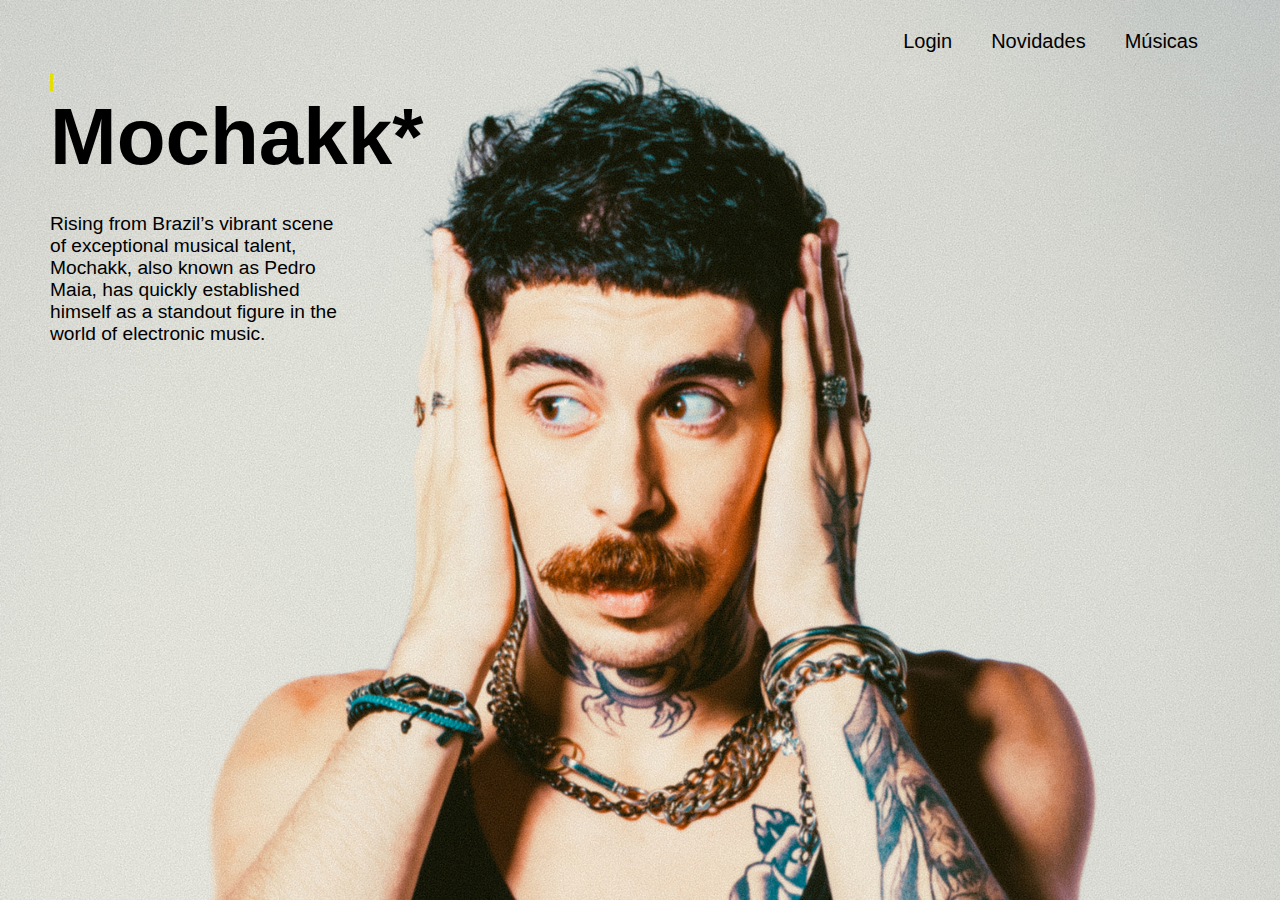
<file: index.html>
<!DOCTYPE html>
<html lang="en">
<head>
    <meta charset="UTF-8">
    <meta name="viewport" content="width=device-width, initial-scale=1.0">
    <title>Mock Music</title>
    <link rel="stylesheet" href="styles.css">
</head>
<body>
    <style>
        body {
            margin: 0;
            padding: 0;
            background: url('imagens/1.jpg') no-repeat center center fixed;
            background-size: cover;
        }
    </style>
    
    <div id="content">
        <!-- Navegação principal -->
        <nav class="nav">
            <ul class="nav-list">
                <li><a href="login.html">Login</a></li>
                <li><a href="novidades.html">Novidades</a></li>
                <li><a href="musicas.html">Músicas</a></li>
            </ul>
        </nav>

        <h1>MOCK MUSIC</h1>
        
        <h2>
            Mochakk*
        </h2>


        <p id="quemEMock">
            Rising from Brazil’s vibrant scene of exceptional musical talent, 
            Mochakk, also known as Pedro Maia, has quickly established himself as a standout figure in the world of electronic music.
        </p>


        <div id="image-container">
            <img id="mock" src="imagens/mock.png" alt="logo">
        </div>
        
        
    </div>

    <script src="script.js"></script>
</body>
</html>
</file>
<file: styles.css>
/* ==== Fontes Personalizadas ==== */
@font-face {
    font-family: 'Larsseit';
    src: url('fonts/Larsseit-Regular.woff2') format('woff2'),
         url('fonts/Larsseit-Regular.woff') format('woff');
    font-weight: normal;
    font-style: normal;
}

@font-face {
    font-family: 'Barnet Sans';
    src: url('fonts/BarnetSans-Regular.woff2') format('woff2'),
         url('fonts/BarnetSans-Regular.woff') format('woff');
    font-weight: normal;
    font-style: normal;
}

/* ==== Variáveis Globais ==== */
:root {
    --vermelho: #E50201;
    --amarelo: #E5DF00;
    --rosa: #E51C78;
    --azul: #2411E5;
    --azul-claro: #47DEE5;
    --verde: #08E522;
    --fonte-principal: 'Larsseit', sans-serif;
    --fonte-secundaria: 'Barnet Sans', sans-serif;
}

/* ==== Estilos Globais ==== */
body {
    font-family: var(--fonte-principal);
    margin: 0;
    padding: 0;
}

/* ==== Fundo da Página ==== */
#background {
    position: fixed;
    top: 0;
    left: 0;
    width: 100%;
    height: 100%;
    background: url('imagens/1.jpg') no-repeat center center fixed;
    background-size: cover;
    z-index: -1; /* fundo atrás de todo o conteúdo */
}


/* ==== Ajuste no Conteúdo Principal ==== */
#content {
    position: relative; 
    z-index: 1; /* conteúdo na frente do fundo */
    max-width: 1200px;
    margin: 0 auto;
    padding: 10px;
    text-align: right;
}


/* ==== Cabeçalho ==== */
header {
    margin-right: 25px;
    text-align: right;
    font-size: 50px;
    font-weight: bold;
    font-family: var(--fonte-secundaria);
}

/* ==== Título  ==== */
h1 {
    overflow: hidden;
    white-space: nowrap;
    border-right: 3px solid var(--amarelo);
    width: 0;
    max-width: fit-content;
    font-size: 2.5em;
    animation: typing 3s steps(30, end) forwards, blink 0.6s infinite;
    font: var(--fonte-secundaria)
}

/* Animação de Digitação */
@keyframes typing {
    from { width: 0; }
    to { width: 50%; } 
}

/* Animação do Cursor */
@keyframes blink {
    50% { border-color: transparent; }
}

/* Responsividade para o titulo */
@media (max-width: 768px) {
    h1 {
        font-size: 2em;  
        animation: typing 2.5s steps(20, end) forwards, blink 0.6s infinite;
    }

    @keyframes typing {
        from { width: 0; }
        to { width: 80%; } 
    }
}

@media (max-width: 480px) {
    h1 {
        font-size: 1.8em; 
    }

    @keyframes typing {
        from { width: 0; }
        to { width: 100%; } 
    }
}

/* ==== Título Mochakk ==== */
h2 {
    text-align: left;
    font-size: 5em;
    margin: 0;
    word-wrap: break-word;
}

/* ==== Título Mochakk Responsivo ==== */
@media (max-width: 1024px) {
    h2 {
        font-size: 6em;
    }
}

@media (max-width: 768px) {
    h2 {
        font-size: 3em;
    }
}

@media (max-width: 480px) {
    h2 {
        font-size: 2em;
    }
}


/* ==== Descrição "Quem é Mochakk" ==== */
#quemEMock {
    text-align: left;
    margin: 30px 0 30px 0; 
    width: 90%;
    max-width: 300px;
    word-wrap: break-word;
    font-size: 1.2em;
}

/* Ajustes para telas menores */
@media (max-width: 768px) {
    #quemEMock {
        width: 95%; 
        font-size: 1.1em;
    }
}

@media (max-width: 480px) {
    #quemEMock {
        width: 100%; 
        font-size: 1em;
    }
}


/* ==== Animação para a Imagem ==== */

@keyframes slideInFromRight {
    from {
        transform: translateX(30%);
        opacity: 0;
    }
    to {
        transform: translateX(0);
        opacity: 1;
    }
}

#mock {
    opacity: 0;
    animation: slideInFromRight 2s forwards;
    max-width: 30%; 
    height: 250px;
    object-fit: contain;
    position: absolute;
    right: 5%; 
    top: 50%;
    transform: translateY(-50%);
}

/* Responsividade para Tablets */
@media (max-width: 768px) {
    #mock {
        max-width: 40%; 
        height: 200px;
        right: 2%;
    }
}

/* Responsividade para Celulares */
@media (max-width: 480px) {
    #mock {
        position: relative; 
        max-width: 50%; 
        height: 180px; 
        margin: 20px auto;
        display: block;
        top: unset;
        transform: none;
        right: unset;
    }
}


/* ==== ============================================================================================================ ==== */


/* ==== Menu de Navegação ==== */
/* ==== Reset ==== */
* {
    margin: 0;
    padding: 0;
    box-sizing: border-box;
    list-style: none;
    text-decoration: none;
}

/* ==== Estilização Global ==== */
body {
    font-family: var(--fonte-principal);
}

/* ==== Menu de Navegação ==== */
nav {
    width: 100%;
    display: flex;
    justify-content: flex-end; /* Alinha à direita em telas grandes */
    padding: 20px;
}

/* ==== Itens do Menu ==== */
nav ul {
    display: flex;
    gap: 15px;
}

nav ul li a {
    text-decoration: none;
    color: rgb(0, 0, 0);
    padding: 12px;
    font-size: 20px;
    transition: transform 0.2s ease, color 0.3s ease;
}

nav ul li a:hover {
    color: #E5DF00;
    transform: scale(1.05);
}

/* ==== Responsividade ==== */
@media (max-width: 768px) {
    nav {
        justify-content: center; /* Centraliza o menu em telas menores */
    }
}



/* ==== =============================================================== ==== */

/* === PAGINA NOVIDADES === */

/* === Estilização geral === */
body {
    margin: 0;
    padding: 0;
    background: url('imagens/novidades4.png') no-repeat center center fixed;
    background-size: cover;
    z-index: -1;
}

/* === Reset === */
* {
    margin: 0;
    padding: 0;
    box-sizing: border-box;
    list-style: none;
    text-decoration: none;
}

/* === Estilização Global === */
body {
    font-family: var(--fonte-principal);
}

/* === Menu de Navegação === */
nav {
    width: 100%;
    display: flex;
    justify-content: right; 
    padding: 20px;
}


/* === Itens do Menu === */
nav ul {
    display: flex;
    gap: 15px;
}

nav ul li a {
    text-decoration: none;
    color: rgb(0, 0, 0);
    padding: 12px;
    font-size: 20px;
    transition: transform 0.2s ease, color 0.3s ease;
}

nav ul li a:hover {
    color: #E5DF00;
    transform: scale(1.05);
}

/* === Responsividade === */
@media (max-width: 768px) {
    nav {
        justify-content: center; 
    }
}

/* === Seção de novidades === */
#novidades {
    display: flex;
    flex-wrap: wrap;
    justify-content: center;
    padding: 20px;
    max-width: 1200px; 
    margin: 0 auto;
}


article {
    background: transparent;
    margin: 15px;
    padding: 20px;
    border-radius: 10px;
    box-shadow: 0 0 20px rgba(0, 0, 0, 0.1); 
    width: 300px;
    text-align: center;
    transition: transform 0.3s;
}


article:hover {
    transform: scale(1.05);
    box-shadow: 0 0 60px rgba(0, 0, 0, 0.3);
}

article img {
    width: 200px;
    height: 200px;
    object-fit: cover;
    border-radius: 10px; /* Remover para playlist */
    display: block;
    margin: 0 auto;
}

article h2 {
    font-size: 20px;
    margin: 10px 0;
}

article p {
    font-size: 15px;
    color: black;
    padding: 20px;
}

article a {
    display: block;
    background: var(--azul-claro);
    color: white;
    text-decoration: none;
    padding: 10px;
    margin-top: 10px;
    border-radius: 5px;
}

article a:hover {
    background: #E5DF00;
}


/* === edição do lorem da pagina no inicio e que eu esqueci disso  === */ 
#p1-novidades {
    font-size: 15px;
    font-family: var(--fonte-secundaria);
    font-weight: normal;
    text-align: center;
    width: 90%; 
    max-width: 600px; 
    margin: 0 auto; 
    justify-content: center;
    align-items: center;
    padding: 15px;
}


/* === Rodapé === */
footer {
    text-align: center;
    padding: 0px;
    margin-top: 10px;
}

/* === edição do lorem da pagina no final da pg === */ 
#p2-novidades {
    font-size: 15px;
    font-family: var(--fonte-secundaria); 
    text-align: center;
    width: 90%; 
    max-width: 600px; 
    margin: 0 auto;
    display: flex;
    justify-content: center;
    align-items: center;
}

#h3-novidades{
    font-size: 25px;
    font-family: var(--fonte-principal); 
    text-align: center;
    max-width: 600px; 
    margin: 0 auto;

    justify-content: center;
    align-items: center;
    width: 90%;
}

/* === forum === */
.forum-container {
    width: 80%; 
    max-width: 600px; 
    padding: 20px; 
    background: none; 
    border: none; 
    box-shadow: none;
    margin: 0 auto; 
}


textarea {
    width: 100%;
    height: 80px;
    padding: 10px;
    border-radius: 5px;
    border: none; 
    resize: none;
    margin-bottom: 10px;
    background: transparent; 
    color: #000000;
    outline: none; 
}


button {
    width: 100%;
    background-color:var(--rosa);
    color: white;
    border: none;
    padding: 10px;
    border-radius: 5px;
    cursor: pointer;
    font-size: 16px;
}

button:hover {
    background-color: var(--amarelo);
}

#comments-section {
    margin-top: 20px;
}

#comment-list {
    list-style: none;
    padding: 0;
}

#comment-list li {
  
    padding: 10px;
    border-radius: 5px;
    margin-top: 5px;
    box-shadow: 0px 2px 5px rgba(0, 0, 0, 0.1);
}

#titulo-comentarios {
    font-size: 15px;
    text-align: center; /* Centraliza o título */
    color: var(--rosa);
    font-weight: bold; /* Destaca o título */
    margin-bottom: 8px; /* Espaço abaixo do título */
}


/* ==== =============================================================== ==== */

/* ==== ================= playlist ================== ==== */


body {
    font-family: Arial, sans-serif;
    text-align: center;
    background-color: #f4f4f4;
    margin: 10px;
    padding: 20px;
}

.container {
    display: flex;
    flex-direction: column;
    align-items: center;
    gap: 20px;
    margin: 0 auto; /* centraliza no centro da tela */
}

.row {
    display: flex;
    justify-content: center;
    gap: 20px;
    flex-wrap: wrap; /* quebra a linha quando necessário */
}

.playlist {
    text-align: center;
}

.playlist a {
    text-decoration: none;
    color: black;
}

.playlist img {
    width: 120px;
    height: 120px;
    border-radius: 50%;
    object-fit: cover;
    border: 1px solid #333;
    transition: transform 0.3s ease;
}

.playlist img:hover {
    transform: scale(1.1);
}

.playlist p {
    margin-top: 8px;
    font-size: 16px;
    font-weight: bold;
}

/* === edição do lorem da pagina no inicio === */ 
#p1-musicas {
    font-size: 15px;
    font-family: var(--fonte-secundaria);
    font-weight: normal;
    text-align: center;
    width: 90%;
    max-width: 600px;
    margin: auto;
    justify-content: center;
    align-items: center;
    padding: 30px;
}

/* Responsividade para telas menores */
@media screen and (max-width: 600px) {
    .row {
        flex-direction: column; /* força colocar os itens um abaixo do outro */
        align-items: center;
    }
}
/* ==== ============================================================================================================ ==== */
/* ==== ================================= tela de login ===================================== ==== */


/* Resetando a formatação global */

* {
    margin: 0;
    padding: 0;
    box-sizing: border-box;
    font-family: Arial, sans-serif;
    color: black; /* Mudando a cor do texto para preto */
}

/* Container principal de cadastro */
#cadastro-page #main-content {
    display: flex;
    flex-direction: column;
    justify-content: center;
    align-items: center;
    width: 100%;
}




#login-page #navigation ul li {
    display: inline;
    margin-right: 15px;
}

#login-page #navigation ul li a {
    color: rgb(0, 0, 0);
    text-decoration: none;
    font-weight: bold;
}

/* container de login */
#login-page #login-section {
    width: 100%;
    display: flex;
    justify-content: center;
    margin-top: 20px;
}

#login-page .login-container {
    padding: 30px;
    border-radius: 10px;
    text-align: center;
    width: 300px;
    background-color: transparent;
}




#login-page h2 {
    color: rgb(0, 0, 0);
    margin-bottom: 20px;
    font-size: 24px;
}

/*campos de input */
#login-page .input-group {
    margin-bottom: 20px;
    text-align: left;
}

#login-page .input-group label {
    display: block;
    color: rgb(0, 0, 0);
    font-size: 14px;
    margin-bottom: 5px;
}

#login-page .input-group input {
    width: 100%;
    padding: 10px;
    border: none;
    border-radius: 5px;
    background: rgba(255, 255, 255, 0.2);
    outline: none;
}

#login-page .input-group input::placeholder {
    color: rgba(0, 0, 0, 0.7);
}

/* botão de login */
#login-page button {
    width: 100%;
    padding: 10px;
    background: #E5DF00;;
    border: none;
    border-radius: 5px;
    color: white;
    font-size: 16px;
    cursor: pointer;
    transition: 0.3s;
}

#login-page button:hover {
    background:#2411E5;
}




/* botão de cadastro */
#login-page .register-btn {
    width: 100%;
    padding: 10px;
    background: #E5DF00;
    border: none;
    border-radius: 5px;
    color: white;
    font-size: 16px;
    cursor: pointer;
    margin-top: 15px;
    transition: 0.3s;
}

#login-page .register-btn:hover {
    background: #2411E5;
}

/* mensagem de erro */
#login-page #error-message {
    font-size: 14px;
    margin-top: 10px;
    color: #E50201;
}





/* ==== ================================= cadastro ===================================== ==== */
/* Resetando a formatação global */
* {
    margin: 0;
    padding: 0;
    box-sizing: border-box;
    font-family: Arial, sans-serif;
}

/* Container principal */
#cadastro-page #main-content {
    display: flex;
    flex-direction: column;
    justify-content: center;
    align-items: center;
    width: 100%;
}

/* ----------------------------------------------------- */


/* container de cadastro */
#cadastro-page #cadastro-section {
    width: 100%;
    display: flex;
    justify-content: center;
    margin-top: 20px;
}

#cadastro-page .cadastro-container {
    padding: 30px;
    border-radius: 10px;
    text-align: center;
    width: 300px;
    background-color: transparent;
}

#cadastro-page h2 {
    color: rgb(0, 0, 0);
    margin-bottom: 20px;
    font-size: 24px;
}

/* campos de input */
#cadastro-page .input-group {
    margin-bottom: 20px;
    text-align: left;
}

#cadastro-page .input-group label {
    display: block;
    color: rgb(0, 0, 0);
    font-size: 14px;
    margin-bottom: 5px;
}

#cadastro-page .input-group input {
    width: 100%;
    padding: 10px;
    border: none;
    border-radius: 5px;
    background: rgba(255, 255, 255, 0.2);
    color: rgb(0, 0, 0);
    outline: none;
}

#cadastro-page .input-group input::placeholder {
    color: rgba(0, 0, 0, 0.7);
}                                     









/* botão de cadastro */
#cadastro-page button {
    width: 100%;
    padding: 10px;
    background: #E5DF00;
    border: none;
    border-radius: 5px;
    color: white;
    font-size: 16px;
    cursor: pointer;
    transition: 0.3s;
}

#cadastro-page button:hover {
    background: #2411E5;
}

/* mensagem de erro */
#cadastro-page #error-message {
    font-size: 14px;
    margin-top: 10px;
    color: #E50201;
}
</file>
